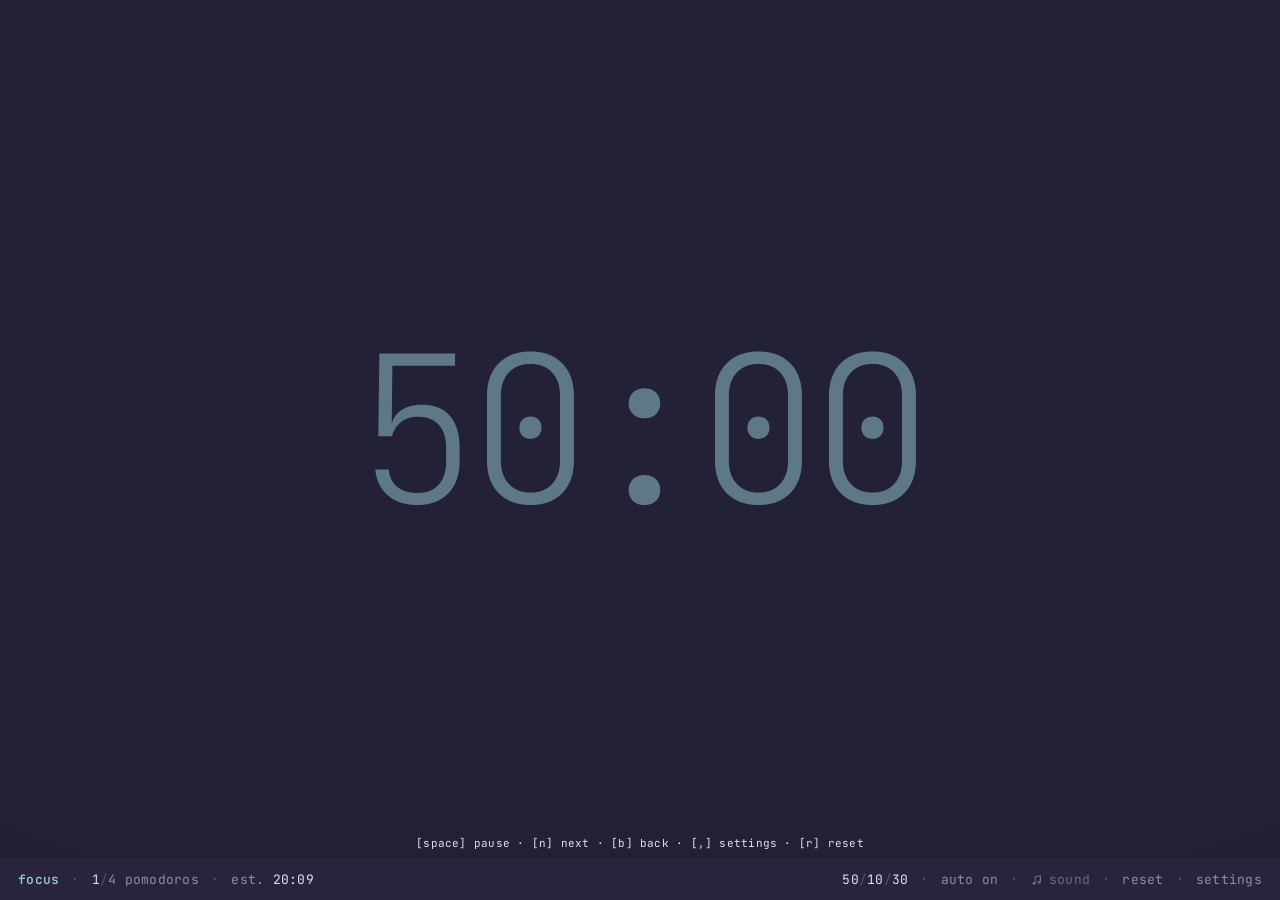
<file: timer.html>
<!doctype html>
<html lang="en">
<head>
<meta charset="utf-8">
<title>focus timer</title>
<link rel="preconnect" href="https://fonts.googleapis.com">
<link rel="preconnect" href="https://fonts.gstatic.com" crossorigin>
<link href="https://fonts.googleapis.com/css2?family=JetBrains+Mono:wght@200;300;400;500;700&display=swap" rel="stylesheet">
<link rel="stylesheet" href="styles.css">
</head>
<body data-phase="focus" data-running="0" data-finished="0">

<div class="stage">
  <div class="center">
    <div class="time" id="time">50:00</div>
  </div>

  <div class="statusbar">
    <!-- LEFT -->
    <div class="sb-left">
      <span class="sb-phase" id="phase">focus</span>
      <span class="sb-sep">·</span>
      <span><span class="sb-strong" id="sbDone">0</span><span class="sb-sep">/</span><span id="sbTotal">4</span> pomodoros</span>
      <span class="sb-sep">·</span>
      <span>est. <span class="sb-strong" id="sbEst">—</span></span>
    </div>

    <!-- CENTER: dots -->
    <div class="dots" id="dots"></div>

    <!-- RIGHT -->
    <div class="sb-right">
      <span><span class="sb-strong" id="sbF">50</span><span class="sb-sep">/</span><span class="sb-strong" id="sbS">10</span><span class="sb-sep">/</span><span class="sb-strong" id="sbL">30</span></span>
      <span class="sb-sep">·</span>
      <span class="click" id="autoToggle">auto <span id="sbAuto">on</span></span>
      <span class="sb-sep">·</span>
      <span class="player collapsed" id="player">
        <span class="icon"></span><span class="name">sound</span>
      </span>
      <span class="sb-sep">·</span>
      <span class="click" id="resetBtn" title="reset session"> reset</span>
      <span class="sb-sep">·</span>
      <span class="click" id="openSettings"> settings</span>
    </div>
  </div>
</div>

<!-- done overlay -->
<div class="done-banner" id="doneBanner">
  work done for today.
  <div><button id="btnNewDay" type="button">start new session</button></div>
</div>

<!-- settings modal -->
<div class="modal-bg" id="modalBg">
  <div class="modal" id="modal">
    <div class="modal-head">
      <span>── settings ──</span>
      <span class="esc click" id="closeModal">[esc] close</span>
    </div>

    <section>
      <h3>preset</h3>
      <div class="seg" id="segPreset">
        <button type="button" data-val="focus">focus · 50/10/30</button>
        <button type="button" data-val="classic">classic · 25/5/30</button>
        <button type="button" data-val="custom">custom</button>
      </div>
      <!-- hidden native radios kept for timer.js compatibility -->
      <div class="hidden">
        <input type="radio" name="preset" value="focus">
        <input type="radio" name="preset" value="classic">
        <input type="radio" name="preset" value="custom">
      </div>
    </section>

    <section>
      <h3>durations</h3>
      <div class="grid">
        <span>focus</span>           <span class="stepper" data-target="cfgFocus" data-min="1" data-max="180" data-suffix="min"><button type="button" data-d="-1">−</button><span class="val"></span><button type="button" data-d="1">+</button><span class="sx">min</span><input type="number" id="cfgFocus" min="1" max="180"></span>
        <span>short break</span>     <span class="stepper" data-target="cfgShort" data-min="1" data-max="60"  data-suffix="min"><button type="button" data-d="-1">−</button><span class="val"></span><button type="button" data-d="1">+</button><span class="sx">min</span><input type="number" id="cfgShort" min="1" max="60"></span>
        <span>long break</span>      <span class="stepper" data-target="cfgLong"  data-min="1" data-max="120" data-suffix="min"><button type="button" data-d="-1">−</button><span class="val"></span><button type="button" data-d="1">+</button><span class="sx">min</span><input type="number" id="cfgLong" min="1" max="120"></span>
        <span>total sessions</span>  <span class="stepper" data-target="cfgTotal" data-min="2" data-max="12"><button type="button" data-d="-1">−</button><span class="val"></span><button type="button" data-d="1">+</button><input type="number" id="cfgTotal" min="2" max="12"></span>
        <span>long break after</span><span class="stepper" data-target="cfgAfter" data-min="1" data-max="11" data-suffix="sessions"><button type="button" data-d="-1">−</button><span class="val"></span><button type="button" data-d="1">+</button><span class="sx">sessions</span><input type="number" id="cfgAfter" min="1" max="11"></span>
      </div>
    </section>

    <section>
      <h3>behavior</h3>
      <div class="grid">
        <span>auto-advance</span><span><label class="switch"><input type="checkbox" id="cfgAuto"><span class="track"></span></label></span>
        <span>silent notifications</span><span><label class="switch"><input type="checkbox" id="cfgNotif"><span class="track"></span></label></span>
        <span>desktop notifications</span><span><button id="btnNotifReq" type="button" class="ghost-btn">enable</button></span>
      </div>
    </section>

    <section>
      <h3>alarm</h3>
      <div class="grid">
        <span>sound</span>
        <span>
          <span class="seg seg-sm" id="segAlarm">
            <button type="button" data-val="bell">bell</button>
            <button type="button" data-val="chime">chime</button>
          </span>
          <button id="btnTestAlarm" type="button" class="ghost-btn" style="margin-left:10px">test</button>
          <select id="cfgAlarm" class="hidden">
            <option value="bell">bell</option>
            <option value="chime">chime</option>
          </select>
        </span>
      </div>
    </section>
  </div>
</div>

<!-- hidden controls used by timer.js (preserve existing IDs) -->
<div class="hidden">
  <button id="btnStart"></button>
  <button id="btnBack"></button>
  <button id="btnSkip"></button>
  <button id="btnReset"></button>
  <span id="meta"></span>
</div>

<div class="kbd-hint">[space] pause · [n] next · [b] back · [,] settings · [r] reset</div>

<script src="timer.js"></script>
<script src="player.js"></script>
<script src="ui.js"></script>
</body>
</html>
</file>
<file: styles.css>
/* focus timer — themeable terminal aesthetic */
/* v0.3 — themes + font selection; every JS hook (ids, classes, data-attrs) preserved */

/* ---------- themes ----------
   every color in this file comes from these tokens.
   theme is set on <html data-theme>, font on <html data-font>. */

/* rosé pine moon (default) */
:root {
  color-scheme: dark;
  --base: #232136;
  --base-edge: #1e1c30;         /* vignette edge of the page background */
  --surface: #2a273f;
  --overlay: #393552;           /* raised surfaces (active segment) */
  --muted: #6e6a86;
  --subtle: #908caa;
  --text: #e0def4;
  --on-accent: #e0def4;         /* knob / text sitting on an accent fill */
  --danger: #eb6f92;
  --warm: #f6c177;              /* headings, done banner */
  --playing: #ea9a97;           /* ambient player while playing */
  --accent: #9ccfd8;            /* focus rings, hovers, active controls */
  --accent-2: #3e8fb0;          /* switch track */
  --hl-low: #2a283e;
  --hl-med: #44415a;
  --hl-high: #56526e;

  --phase-focus: #9ccfd8;
  --phase-short: #c4a7e7;
  --phase-long: #f6c177;

  --selection: rgba(196, 167, 231, 0.28);
  --backdrop: rgba(20, 18, 32, 0.6);
  --shadow: rgba(0, 0, 0, 0.55);
  --shadow-sm: rgba(0, 0, 0, 0.3);
  --glow: 1;                    /* scales every colored glow; light themes want less */
  --paused-opacity: 0.5;        /* digits while stopped, so paused vs running reads at a glance */
}

/* koda light — oskarnurm/koda.nvim palette/light.lua.
   koda is near-monochrome: black fg, grey keywords, color only for strings (green)
   and constants (amber). its blue (`info`) only shows on todo comments / urls, so it's unused here. */
:root[data-theme="koda-light"] {
  color-scheme: light;
  --base: #faf9f5;              /* bg */
  --base-edge: #f1f0ec;
  --surface: #f3f2ef;
  --overlay: #ffffff;
  --muted: #969ba5;             /* comment */
  --subtle: #666666;            /* keyword */
  --text: #101010;              /* fg */
  --on-accent: #faf9f5;
  --danger: #ca0043;            /* danger */
  --warm: #b07700;              /* const / warning — also the "-- insert --" color */
  --playing: #407f00;           /* string */
  --accent: #101010;            /* koda emphasises with black, not color */
  --accent-2: #101010;
  --hl-low: #ebebeb;            /* line */
  --hl-med: #dedede;
  --hl-high: #cccccc;           /* dim */

  --phase-focus: #101010;       /* fg */
  --phase-short: #407f00;       /* string */
  --phase-long: #b07700;        /* const */

  --selection: #ebebeb;
  --backdrop: rgba(16, 16, 16, 0.18);
  --shadow: rgba(16, 16, 16, 0.14);
  --shadow-sm: rgba(16, 16, 16, 0.08);
  --glow: 0.25;
  --paused-opacity: 0.35;       /* black on cream needs a bigger drop to look paused */
}

/* ---------- fonts ---------- */
:root { --font: 'JetBrainsMono Nerd Font', 'JetBrains Mono', ui-monospace, Menlo, monospace; --time-tracking: -0.045em; }
:root[data-font="iosevka"] { --font: 'Iosevka', 'Iosevka Term', 'Iosevka Nerd Font', ui-monospace, Menlo, monospace; --time-tracking: -0.02em; }

:root {
  /* settings modal vertical rhythm: full size on screens ≥ 860px tall, shrinking linearly to the
     compact size at ≤ 700px, so the whole modal fits without scrolling on laptop screens.
     (max-height still scrolls as a last resort on very short windows) */
  --m-t:       clamp(0px, calc((100vh - 700px) / 160), 1px);  /* 0px → 1px as height goes 700 → 860 */
  --m-pad-y:   calc(16px + 10 * var(--m-t));
  --m-section: calc(12px + 10 * var(--m-t));
  --m-title:   calc(8px + 4 * var(--m-t));
  --m-row:     calc(5px + 5 * var(--m-t));
  --radius-sm: 5px;
  --radius-md: 8px;
  --radius-lg: 12px;
  --ease: cubic-bezier(0.25, 0.8, 0.35, 1);
  --ease-exit: cubic-bezier(0.65, 0, 0.75, 0.2); /* exact mirror of --ease: closing plays the opening backwards */
}

/* phase accent — one variable drives digits, glow, progress, labels */
body[data-phase="focus"] { --phase-c: var(--phase-focus); }
body[data-phase="short"] { --phase-c: var(--phase-short); }
body[data-phase="long"]  { --phase-c: var(--phase-long); }
body[data-finished="1"]  { --phase-c: var(--muted); }

* { box-sizing: border-box; }
html, body { margin: 0; padding: 0; height: 100%; }
body {
  font-family: var(--font);
  background-color: var(--base);
  background-image:
    radial-gradient(120% 90% at 50% 40%, var(--base) 55%, var(--base-edge) 100%);
  color: var(--text);
  text-transform: lowercase;
  overflow: hidden;
  transition: background-color 0.3s var(--ease), color 0.3s var(--ease);
}

::selection { background: var(--selection); }

:focus-visible {
  outline: 2px solid var(--accent);
  outline-offset: 2px;
  border-radius: 3px;
}

/* ---------- main stage ---------- */
.stage {
  height: 100vh;
  display: flex;
  flex-direction: column;
}
.center {
  flex: 1;
  position: relative;
  display: flex;
  align-items: center;
  justify-content: center;
}

/* ambient aura behind the digits — breathes while running */
.glow {
  position: absolute;
  width: min(64vw, 900px);
  height: min(56vh, 520px);
  border-radius: 50%;
  background: radial-gradient(closest-side,
    color-mix(in srgb, var(--phase-c) calc(13% * var(--glow)), transparent),
    transparent 72%);
  filter: blur(28px);
  opacity: 0.55;
  pointer-events: none;
  transition: opacity 0.6s var(--ease), background 0.6s var(--ease);
}
body[data-running="1"] .glow {
  opacity: 1;
  animation: breathe 6s ease-in-out infinite alternate;
}
body[data-finished="1"] .glow { opacity: 0.25; animation: none; }
@keyframes breathe {
  from { transform: scale(0.94); opacity: 0.65; }
  to   { transform: scale(1.06); opacity: 1; }
}

.time {
  position: relative;
  font-size: clamp(120px, 16vw, 260px);
  font-weight: 200;
  line-height: 0.9;
  letter-spacing: var(--time-tracking);
  font-variant-numeric: tabular-nums;
  color: var(--phase-c);
  text-shadow: 0 0 60px color-mix(in srgb, var(--phase-c) calc(30% * var(--glow)), transparent);
  transition: color 0.5s var(--ease), text-shadow 0.5s var(--ease), opacity 0.4s var(--ease);
  user-select: none;
}
body[data-running="0"][data-finished="0"] .time { opacity: var(--paused-opacity); text-shadow: none; }
body[data-finished="1"] .time { text-shadow: none; }

/* ---------- status bar ---------- */
.statusbar {
  position: relative;
  display: flex;
  align-items: center;
  justify-content: space-between;
  gap: 16px;
  padding: 4px 18px;
  border-top: 1px solid var(--hl-low);
  background: color-mix(in srgb, var(--surface) 82%, transparent);
  backdrop-filter: blur(14px);
  -webkit-backdrop-filter: blur(14px);
  font-size: 13px;
  font-weight: 400;
  letter-spacing: 0.02em;
  color: var(--subtle);
  height: 42px;
  white-space: nowrap;
  flex-shrink: 0;
}

/* phase progress hairline riding the top edge of the bar */
.sb-progress {
  position: absolute;
  top: -1px; left: 0;
  height: 2px;
  width: 0%;
  background: var(--phase-c);
  border-radius: 0 2px 2px 0;
  box-shadow: 0 0 8px color-mix(in srgb, var(--phase-c) calc(60% * var(--glow)), transparent);
  opacity: 0.85;
  transition: width 0.3s linear, background 0.5s var(--ease);
  pointer-events: none;
}

.sb-left { display: flex; flex-direction: row; align-items: center; gap: 12px; }
.sb-right { display: flex; align-items: center; gap: 12px; justify-content: flex-end; }
.sb-sep { color: var(--hl-high); }
.sb-strong { color: var(--text); }

.sb-phase {
  font-weight: 500;
  cursor: default;
  user-select: none;
  color: var(--phase-c);
  transition: color 0.5s var(--ease);
}

/* clickable bits */
.click {
  cursor: pointer;
  user-select: none;
  border-radius: 4px;
  padding: 2px 4px;
  margin: -2px -4px;
  transition: color 0.15s var(--ease), background 0.15s var(--ease);
}
.click:hover { color: var(--text); background: var(--hl-low); }

/* ---------- player ---------- */
/* collapsed: quiet pill, same as other statusbar clickables */
.player.collapsed {
  display: inline-flex;
  gap: 6px;
  align-items: center;
  color: var(--muted);
  cursor: pointer;
  border-radius: 999px;
  padding: 2px 6px;
  margin: -2px -6px;
  transition: color 0.15s var(--ease), background 0.15s var(--ease);
}
.player.collapsed:hover { color: var(--text); background: var(--hl-low); }
.player.collapsed .icon { color: inherit; }

/* expanded: a compact capsule inside the bar */
.player:not(.collapsed) {
  display: inline-flex;
  align-items: center;
  gap: 1px;
  height: 26px;
  padding: 0 4px;
  background: var(--hl-low);
  border: 1px solid var(--hl-med);
  border-radius: 999px;
  transition: border-color 0.15s var(--ease), box-shadow 0.3s var(--ease);
}
.player.playing {
  border-color: color-mix(in srgb, var(--playing) 45%, var(--hl-med));
  box-shadow: 0 0 14px color-mix(in srgb, var(--playing) calc(15% * var(--glow)), transparent);
}

/* round icon buttons */
.p-btn {
  font: inherit;
  width: 20px; height: 20px;
  display: inline-flex; align-items: center; justify-content: center;
  background: transparent;
  border: 0;
  border-radius: 50%;
  color: var(--subtle);
  cursor: pointer;
  font-size: 11px;
  line-height: 1;
  padding: 0;
  transition: background 0.12s var(--ease), color 0.12s var(--ease);
  user-select: none;
}
.p-btn:hover { background: var(--hl-med); color: var(--text); }
.p-ic { display: block; pointer-events: none; }
.player.collapsed .icon { display: inline-flex; align-items: center; }
.player.playing .p-btn[data-act="play"] {
  color: var(--playing);
  text-shadow: 0 0 8px color-mix(in srgb, var(--playing) calc(50% * var(--glow)), transparent);
}
.p-btn[data-act="close"]:hover { color: var(--danger); }

.p-name {
  min-width: 56px;
  text-align: center;
  color: var(--text);
  font-size: 12px;
  cursor: pointer;
  border-radius: 4px;
  padding: 2px 4px;
  user-select: none;
  transition: background 0.12s var(--ease);
}
.p-name:hover { background: var(--hl-med); }
.player.playing .p-name { color: var(--playing); }

/* volume: 5 rising bars, click to set */
.p-vol {
  display: inline-flex;
  align-items: flex-end;
  height: 20px;
  padding: 0 4px 0 3px;
  margin-left: 3px;
  border-left: 1px solid var(--hl-med);
}
.p-hit {
  display: inline-flex;
  align-items: flex-end;
  height: 100%;
  padding: 0 2px 4px;
  cursor: pointer;
}
.p-bar {
  display: inline-block;
  width: 3px;
  border-radius: 1.5px;
  background: var(--hl-high);
  transition: background 0.12s var(--ease), box-shadow 0.12s var(--ease), transform 0.12s var(--ease);
  transform-origin: bottom;
}
.p-bar.on {
  background: var(--accent);
  box-shadow: 0 0 5px color-mix(in srgb, var(--accent) calc(40% * var(--glow)), transparent);
}
.p-hit:hover .p-bar { background: var(--accent); transform: scaleY(1.15); }

/* ---------- settings modal ---------- */
.modal-bg {
  position: fixed; inset: 0;
  background: var(--backdrop);
  backdrop-filter: blur(6px);
  -webkit-backdrop-filter: blur(6px);
  display: none;
  align-items: center; justify-content: center;
  z-index: 100;
}
.modal-bg.show { display: flex; animation: fade-in 0.18s var(--ease); }
/* closing: ui.js keeps .show on for the length of the fade, then removes both */
.modal-bg.closing { animation: fade-out 0.18s var(--ease-exit) forwards; }
.modal-bg.closing .modal { animation: modal-out 0.18s var(--ease-exit) forwards; }
@keyframes fade-in  { from { opacity: 0; } to { opacity: 1; } }
@keyframes fade-out { from { opacity: 1; } to { opacity: 0; } }
@keyframes modal-out {
  from { opacity: 1; transform: none; }
  to   { opacity: 0; transform: translateY(10px) scale(0.985); }
}
.modal {
  /* fixed width sized for jetbrains mono (the widest font), so switching fonts never resizes the window */
  width: 480px; max-width: 92vw;
  background: var(--surface);
  border: 1px solid var(--hl-med);
  border-radius: var(--radius-lg);
  box-shadow:
    0 24px 70px var(--shadow),
    0 0 0 1px color-mix(in srgb, var(--text) 2%, transparent) inset;
  padding: var(--m-pad-y) 32px var(--m-pad-y);
  font-size: 13px;
  max-height: 94vh; overflow: auto;
  animation: modal-in 0.18s var(--ease);
}
@keyframes modal-in {
  from { opacity: 0; transform: translateY(10px) scale(0.985); }
  to   { opacity: 1; transform: none; }
}
.modal::-webkit-scrollbar { width: 8px; }
.modal::-webkit-scrollbar-thumb { background: var(--hl-med); border-radius: 4px; }

/* close hint: no header row, it sits quietly on the left of the first section title.
   absolute so it doesn't push the centered title off-center; same font metrics as h3 so they line up */
.modal { position: relative; }
.modal-esc {
  position: absolute;
  top: var(--m-pad-y); left: 32px;   /* = modal padding */
  font-size: 11px;
  line-height: normal;
  letter-spacing: 0.06em;
  color: var(--muted);
  opacity: 0.6;
}
.modal-esc:hover { color: var(--text); background: transparent; opacity: 1; }
/* keep the first title's rules clear of the [esc] hint, symmetrically so it stays centered */
.modal section:first-of-type h3 { padding: 0 52px; }

.modal section { margin-bottom: var(--m-section); }
.modal section:last-child { margin-bottom: 4px; }
.modal h3 {
  display: flex;
  align-items: center;
  gap: 10px;
  color: var(--warm);
  font-size: 11px; font-weight: 500;
  margin: 0 0 var(--m-title);
  letter-spacing: 0.14em;
}
/* centered title with a rule fading out on each side: ──── preset ──── */
.modal h3::before,
.modal h3::after {
  content: '';
  flex: 1;
  height: 1px;
  background: linear-gradient(to right, transparent, var(--hl-med));
}
.modal h3::after { background: linear-gradient(to left, transparent, var(--hl-med)); }
.modal .grid {
  display: grid; grid-template-columns: 1fr auto;
  gap: var(--m-row) 14px;
  color: var(--subtle);
  align-items: center;
}
/* labels hug the left edge, controls hug the right edge */
.modal .grid > * { justify-self: start; }
.modal .grid > :nth-child(even) { justify-self: end; }
/* a segment standing alone (preset) spans the full width, options share it equally */
.seg.seg-full { display: flex; }
.seg-full button { flex: 1 1 auto; white-space: nowrap; }
.modal .stepper input[type=number] { display: none; }

/* segmented selector */
.seg {
  display: inline-flex;
  background: var(--hl-low);
  border: 1px solid var(--hl-med);
  border-radius: var(--radius-md);
  padding: 3px;
  gap: 2px;
}
.seg button {
  font: inherit; text-transform: lowercase;
  background: transparent;
  color: var(--subtle);
  border: 0;
  padding: 5px 13px;
  cursor: pointer;
  border-radius: var(--radius-sm);
  transition: background 0.15s var(--ease), color 0.15s var(--ease), box-shadow 0.15s var(--ease);
}
.seg button:hover:not(:disabled) { color: var(--text); }
.seg button.active {
  background: var(--overlay);
  color: var(--accent);
  box-shadow: 0 1px 4px var(--shadow-sm), 0 0 0 1px var(--hl-high) inset;
}
.seg button:disabled { opacity: 0.4; cursor: not-allowed; }
.seg-sm button { padding: 3px 11px; font-size: 12px; }

/* font choices preview themselves */
.seg button[data-val="jetbrains"] { font-family: 'JetBrainsMono Nerd Font', 'JetBrains Mono', ui-monospace, monospace; }
.seg button[data-val="iosevka"]   { font-family: 'Iosevka', 'Iosevka Term', 'Iosevka Nerd Font', ui-monospace, monospace; }

/* theme swatches inside the theme buttons */
.swatch {
  display: inline-block;
  width: 9px; height: 9px;
  margin-right: 7px;
  border-radius: 50%;
  vertical-align: 0;
  box-shadow: 0 0 0 1px var(--hl-high);
}
.swatch-rose-pine  { background: linear-gradient(135deg, #232136 50%, #9ccfd8 50%); }
.swatch-koda-light { background: linear-gradient(135deg, #faf9f5 50%, #101010 50%); }

/* stepper */
.stepper {
  display: inline-flex;
  align-items: center;
  background: var(--hl-low);
  border: 1px solid var(--hl-med);
  border-radius: var(--radius-md);
  overflow: hidden;
  transition: opacity 0.2s, border-color 0.15s;
}
.stepper:hover:not(.locked) { border-color: var(--hl-high); }
.stepper button {
  width: 26px; height: 28px;
  background: transparent;
  border: 0;
  color: var(--subtle);
  cursor: pointer;
  font-size: 14px;
  display: inline-flex; align-items: center; justify-content: center;
  transition: background 0.12s, color 0.12s;
  user-select: none;
  -webkit-user-select: none;
}
.stepper button:hover:not(:disabled) { background: var(--hl-med); color: var(--accent); }
.stepper button:active:not(:disabled) { background: var(--hl-high); color: var(--accent); }
.stepper button:disabled { opacity: 0.35; cursor: not-allowed; }
.stepper.locked { opacity: 0.5; }

.stepper .val {
  min-width: 38px;
  text-align: center;
  color: var(--text);
  font-variant-numeric: tabular-nums;
  font-size: 13px;
  cursor: text;
  outline: none;
  border-radius: 4px;
  padding: 3px 5px;
  transition: background 0.12s, color 0.12s;
}
.stepper .val:focus {
  background: var(--hl-med);
  color: var(--accent);
}
.stepper .sx {
  color: var(--muted);
  font-size: 11px;
  padding: 0 9px 0 4px;
}

/* toggle switch */
.switch { display: inline-flex; cursor: pointer; user-select: none; }
.switch input { display: none; }
.switch .track {
  width: 38px; height: 21px;
  background: var(--hl-low);
  border: 1px solid var(--hl-med);
  border-radius: 999px;
  position: relative;
  transition: background 0.2s var(--ease), border-color 0.2s var(--ease), box-shadow 0.2s var(--ease);
}
.switch .track::after {
  content: '';
  position: absolute;
  top: 2px; left: 2px;
  width: 15px; height: 15px;
  background: var(--subtle);
  border-radius: 50%;
  transition: left 0.2s var(--ease), background 0.2s var(--ease);
}
.switch:hover .track { border-color: var(--hl-high); }
.switch input:checked + .track {
  background: var(--accent-2);
  border-color: var(--accent-2);
  box-shadow: 0 0 10px color-mix(in srgb, var(--accent-2) calc(35% * var(--glow)), transparent);
}
.switch input:checked + .track::after {
  left: 19px;
  background: var(--on-accent);
}

/* ghost button */
.ghost-btn {
  font: inherit; text-transform: lowercase;
  background: transparent;
  color: var(--subtle);
  border: 1px solid var(--hl-med);
  border-radius: var(--radius-md);
  padding: 4px 13px;
  cursor: pointer;
  transition: border-color 0.15s var(--ease), color 0.15s var(--ease), box-shadow 0.15s var(--ease);
}
.ghost-btn:hover {
  border-color: var(--accent);
  color: var(--accent);
  box-shadow: 0 0 12px color-mix(in srgb, var(--accent) calc(15% * var(--glow)), transparent);
}

/* ---------- done banner ---------- */
.done-banner {
  position: absolute; top: 50%; left: 50%;
  transform: translate(-50%, -50%);
  background: color-mix(in srgb, var(--surface) 92%, transparent);
  backdrop-filter: blur(10px);
  border: 1px solid var(--warm);
  border-radius: var(--radius-lg);
  box-shadow:
    0 20px 60px var(--shadow),
    0 0 40px color-mix(in srgb, var(--warm) calc(12% * var(--glow)), transparent);
  padding: 26px 40px; font-size: 16px;
  color: var(--text);
  display: none; z-index: 50;
  text-align: center;
}
.done-banner.show { display: block; animation: modal-in 0.25s var(--ease); }
.done-banner button {
  margin-top: 16px;
  font: inherit; text-transform: lowercase;
  background: transparent; color: var(--warm);
  border: 1px solid var(--warm);
  border-radius: var(--radius-md);
  padding: 7px 16px; cursor: pointer;
  transition: background 0.15s var(--ease), color 0.15s var(--ease), box-shadow 0.15s var(--ease);
}
.done-banner button:hover {
  background: var(--warm);
  color: var(--base);
  box-shadow: 0 0 20px color-mix(in srgb, var(--warm) calc(35% * var(--glow)), transparent);
}

/* ---------- helper visibility ---------- */
.hidden { display: none !important; }

/* ---------- keyboard hint bar ---------- */
.kbd-hint {
  position: fixed;
  bottom: 42px; left: 0; right: 0;
  display: flex;
  align-items: center;
  justify-content: center;
  gap: 6px;
  padding: 8px 16px;
  font-size: 11px;
  letter-spacing: 0.02em;
  pointer-events: none;
  z-index: 9;
}
.kbd-action {
  display: inline-flex;
  align-items: center;
  gap: 7px;
  padding: 4px 10px;
  border-radius: var(--radius-sm);
  cursor: pointer;
  pointer-events: all;
  transition: background 0.12s var(--ease);
  user-select: none;
  line-height: 1;
}
.kbd-action:hover { background: var(--hl-low); }
/* keycap look: subtle depth via heavier bottom edge */
.kbd-action .key {
  color: var(--muted);
  font-size: 10px;
  padding: 3px 6px;
  background: var(--hl-low);
  border: 1px solid var(--hl-med);
  border-bottom-width: 2px;
  border-radius: 4px;
  line-height: 1;
  min-width: 12px;
  text-align: center;
  transition: color 0.12s, border-color 0.12s, transform 0.08s;
}
.kbd-action .label {
  color: var(--subtle);
  font-size: 11px;
  line-height: 1;
  transition: color 0.12s;
}
.kbd-action:hover .label { color: var(--text); }
.kbd-action:hover .key { color: var(--subtle); border-color: var(--hl-high); }
.kbd-action:active .key { transform: translateY(1px); border-bottom-width: 1px; }

.kbd-sep {
  color: var(--hl-med);
  font-size: 11px;
  pointer-events: none;
}

/* version label — sits just above the status bar so it never covers "settings" */
.version-label {
  position: fixed;
  bottom: 52px;
  right: 14px;
  font-size: 9px;
  color: var(--hl-high);
  pointer-events: none;
  z-index: 10;
  opacity: 0.6;
}

/* ---------- small screens ---------- */
@media (max-width: 720px) {
  .kbd-hint, .version-label { display: none; }
  .statusbar { height: auto; flex-wrap: wrap; padding: 8px 14px; }
}

/* ---------- reduced motion ---------- */
@media (prefers-reduced-motion: reduce) {
  .glow, .modal, .modal-bg, .done-banner.show { animation: none !important; }
  * { transition-duration: 0.01ms !important; }
}
</file>
